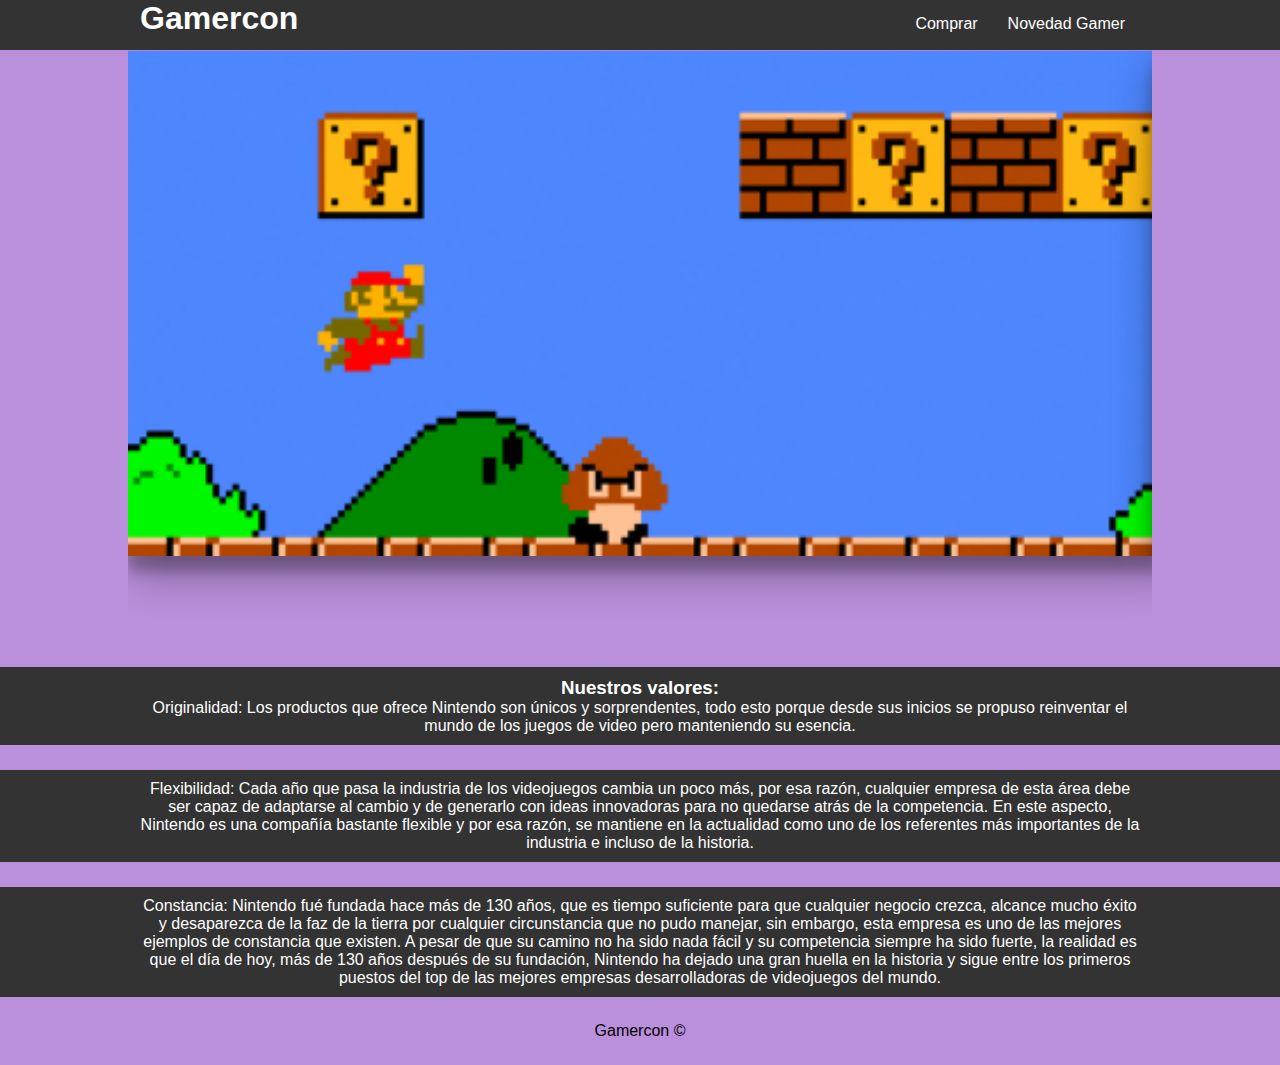
<file: principal.html>
<!DOCTYPE html>
<html>
<head>
	<title></title>
    <meta charset="utf-8">
    <meta name="viewport" content="width=device-width, user-scable=no, initial-scale=1, maximun-scale-1, minimun-scale-1">
    <link rel="stylesheet" type="text/css" href="css/estilos.css">
</head>
<body>
	<header>
    <div class="contenedor">
        <h1 class="icon-globe">Gamercon</h1>
        <input type="checkbox" id="menu-bar">
        <label class="icon-menu" for="menu-bar"></label>
                <nav class="menu">
                    <a href="index.html">Comprar</a>
                    <a href="videojuegos.html">Novedad Gamer</a>
                </nav>
            </div>
    </header>

    <main>
             <div class="slider">
            <ul>
                <li><img src="img/mario.jpg" ></li>
                <li><img src="img/fifi.jpg" ></li>
                <li><img src="img/need.jpg" ></li>
                <li><img src="img/mine.jpg" ></li>
            </ul>
        </div>
         </section>

         <br><br>

              <section id="info">
                <h3>Nuestros valores:</h3>
                <div class="contenedor">
                  Originalidad: Los productos que ofrece Nintendo son únicos y sorprendentes, todo esto porque desde sus inicios se propuso reinventar el mundo de los juegos de video pero manteniendo su esencia.

                      </div>
            </section>

               <section id="info">
                <div class="contenedor">
                Flexibilidad: Cada año que pasa la industria de los videojuegos cambia un poco más, por esa razón, cualquier empresa de esta área debe ser capaz de adaptarse al cambio y de generarlo con ideas innovadoras para no quedarse atrás de la competencia.
En este aspecto, Nintendo es una compañía bastante flexible y por esa razón, se mantiene en la actualidad como uno de los referentes más importantes de la industria e incluso de la historia.
            </div>
            </section>

            <section id="info">
                <div class="contenedor">
                Constancia: Nintendo fué fundada hace más de 130 años, que es tiempo suficiente para que cualquier negocio crezca, alcance mucho éxito y desaparezca de la faz de la tierra por cualquier circunstancia que no pudo manejar, sin embargo, esta empresa es uno de las mejores ejemplos de constancia que existen.
A pesar de que su camino no ha sido nada fácil y su competencia siempre ha sido fuerte, la realidad es que el día de hoy, más de 130 años después de su fundación, Nintendo ha dejado una gran huella en la historia y sigue entre los primeros puestos del top de las mejores empresas desarrolladoras de videojuegos del mundo.
                </div>
            </section>


        </main>
    



        <footer>
            <div class="contenedor">
                <p class="copy">Gamercon &copy </p>
                    </div>
        </footer>

</body>
</html>
</file>
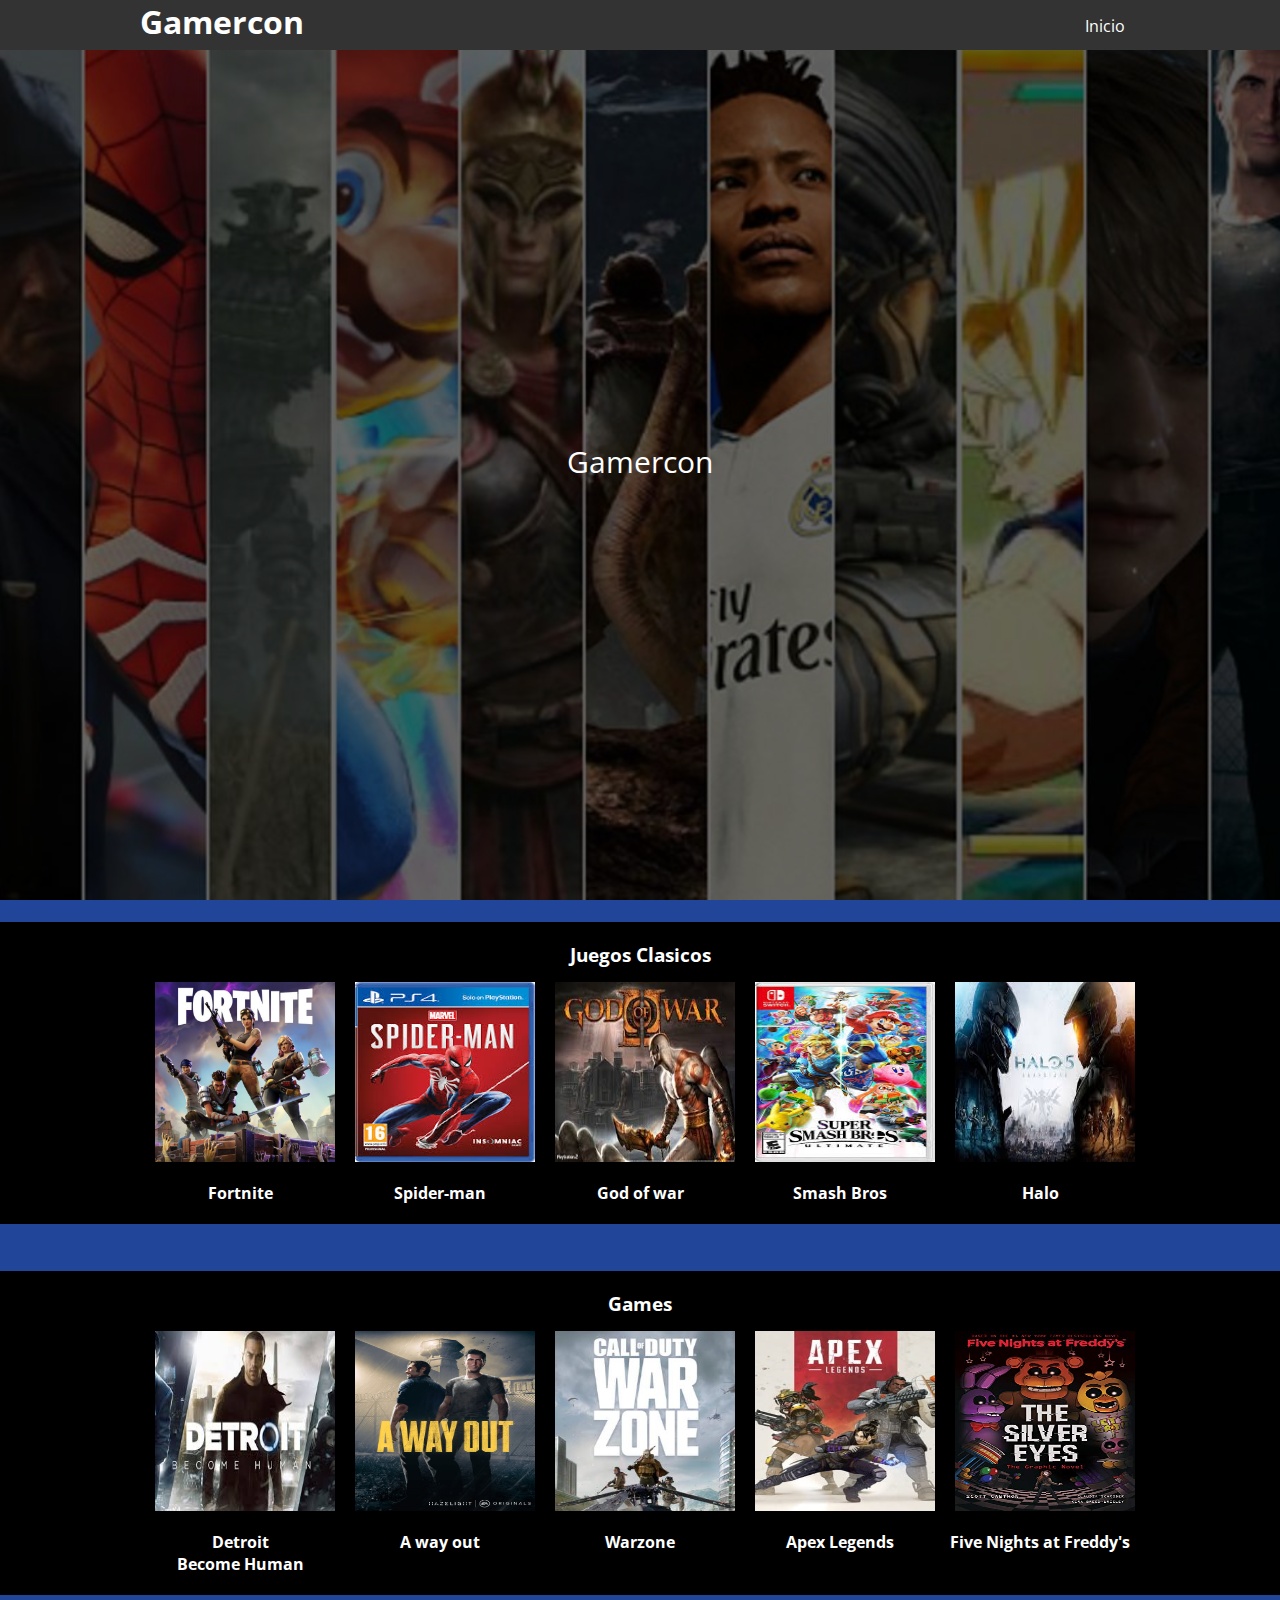
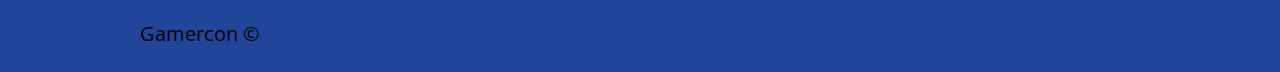
<file: videojuegos.html>
<!DOCTYPE html>
<html>
<head>
	<title> World games </title>
    <meta charset="utf-8">
    <meta name="viewport" content="width=device-width, user-scable=no, initial-scale=1, maximun-scale-1, minimun-scale-1">
    <link rel="stylesheet" type="text/css" href="css/evideojuegos.css">
</head>
<body>
	<header>
    <div class="contenedor">
        <h1 class="icon-globe">Gamercon</h1>
        <input type="checkbox" id="menu-bar">
        <label class="icon-menu" for="menu-bar"></label>
                <nav class="menu">
                    <a href="principal.html">Inicio</a>
                    
                </nav>
            </div>
    </header>

         <figure class="img-header">
        <div class="welcome">
            <br>
            <h4>
              Gamercon 
            </h4>
         </div>
     </figure>
     <br>
     <section id="info">
            <h3>Juegos Clasicos</h3>
            <div class="contenedor">
                  <div class="img-efecto">
                   <img src="img/Fortnite.jpg">
                      <h4>Fortnite </h4> 
                 </div> 
                  <div class="img-efecto">
                   <img src="img/spider.jpg">
                   <h4>Spider-man</h4>
                 </div> 
                  <div class="img-efecto">
                   <img src="img/kratos.jpg">
                   <h4>God of war</h4>
                 </div> 
                  <div class="img-efecto">
                   <img src="img/smah.jpg">
                   <h4>Smash Bros</h4> 
                 </div>
                 <div class="img-efecto">
                   <img src="img/halo.jpg">
                   <h4>Halo </h4> 
                 </div>
            </div>
        </section>
        <br>
             <section id="info">
            <h3>Games</h3>
            <div class="contenedor">
                  <div class="img-efecto">
                   <img src="img/detroit.jpg">
                      <h4>Detroit </h4> 
                      <h4> Become Human </h4>
                 </div> 
                  <div class="img-efecto">
                   <img src="img/way out.jpg">
                   <h4>A way out </h4>
                 </div> 
                  <div class="img-efecto">
                   <img src="img/war.jpg">
                   <h4>Warzone</h4>
                 </div> 
                  <div class="img-efecto">
                   <img src="img/apex.jpg">
                   <h4>Apex Legends</h4> 
                 </div>
                 <div class="img-efecto">
                   <img src="img/five.jpg">
                   <h4>Five Nights at Freddy's </h4> 
                 </div>
            </div>
        </section>



        <footer>
            <div class="contenedor">
                <p class="copy">Gamercon &copy;</p>
            </div>
        </footer>

</body>
</html>
</file>
<file: css/estilos.css>
@import url(https://fonts.googleapis.com/css?family=Open+Sans);

[class*="fontawesome-"]:before {
  font-family: 'FontAwesome', sans-serif;
}

* {
    margin: 0;
    padding: 0;
    box-sizing: border-box;
}

body {
    font-family: 'Arial', sans-serif; /*para darle letra bonita*/
     background-color: #BA8FDB;
}

header {
    width: 100%;
    height: 50px;
    background: #333;
    color: #fff;
    
    position: fixed;
    top: 0;
    left: 0;
    z-index: 100;
}

.contenedor {
    width: 98%;
    margin: auto;
}

h1 {
    float: left;
   
}

header .contenedor {
    display: table;
   

}

section {
    width: 100%;
    margin-bottom: 25px;
}

#bienvenidos {
    text-align: center;
    color: #fff;
}

footer .contenedor {
    display: flex;
    flex-wrap: wrap;
    justify-content: center;
    padding-bottom: 25px;
    text-align: center;
}



    footer.p{
        text-align: center;
    }



@media (min-width:1024px) {
    .contenedor {
        width: 1000px;
    }
}

#blog {
    color: #fff;
}

#blog h3, h4 {
    text-align: center;
}

#blog .contenedor{
    display: flex;
    justify-content: center;
    flex-wrap: wrap;
}

#blog article {
    margin: 15px;
}

#blog img {
    width: 100%;
    max-width: 280px;
    box-shadow: 0 19px 38px rgba(0, 0, 0, 0.3), 0 15px 12px rgba(0, 0, 0, 0.22);
    border-radius: 3em 1em 2em 5em  / 0.5em 4em 7em 3em;
}


#info {
    background: #333;
    color: #fff;
    text-align: center;
    padding: 10px;
}

#info .contenedor {
    display: flex;
    flex-wrap: wrap;
    justify-content: center;
}

.info-pet {
    margin: 20px;
}

.info-pet img {
    width: 150px;
    height: 210px;
    border-radius: 3em 1em 2em 5em  / 0.5em 4em 7em 3em;
}


#menu-bar {
    display: none;
}

header label {
    float: right;
    font-size: 28px;
    margin: 6px 0;
    cursor: pointer;
}

.menu {
    position: absolute;
    top: 50px;
    left: 0;
    width: 100%;
    height: 100vh;
    background: rgba(51,51,51,0.9);
    transition: all 0.5s;
    transform: translateX(-100%);
}

.menu a {
    display: block;
    color: #fff;
    height: 50px;
    text-decoration: none;
    padding: 15px;
    border-bottom: 1px solid rgba(255,255,255,0.3);
}

.menu a:hover {
    background: rgba(255,255,255,0.3);
}

#menu-bar:checked ~ .menu {
    transform: translateX(0%);
}

@media (min-width:1024px) {
    .menu {
        position: static;
        width: auto;
        height: auto;
        transform: translateX(0%);
        float: right;
        display: flex;
    }
    
    .menu a {
        border: none;
    }
    
    header label { 
        display: none;
    }
}

/*Carrusel de imagenes*/
.slider{
    width: 80%;
    margin: auto;
    overflow: hidden;
}

.slider ul{
    display: flex;
    padding: 0;
    width: 400%;

    animation: cambio 15s infinite alternate;
}

.slider li{
    width: 100%;
    list-style: none;
}

.slider img{
    width: 100%;
    height: 80%;
    margin-top: 5%;
    box-shadow: 0 19px 38px rgba(0, 0, 0, 0.3), 0 15px 12px rgba(0, 0, 0, 0.22);
}

@keyframes cambio{
    0% { margin-left: 0;}
    20% { margin-left: 0;}

    25% { margin-left: -100%;}
    45% { margin-left: -100%;}

    50% { margin-left: -200%;}
    70% { margin-left: -200%;}

    75% { margin-left: -300%;}
    100% { margin-left: -300%;}

    105% { margin-left: -400%;}
}
</file>
<file: css/evideojuegos.css>
@import url(https://fonts.googleapis.com/css?family=Open+Sans);
[class*="fontawesome-"]:before {
  font-family: 'FontAwesome', sans-serif;
}

* {
    margin: 0;
    padding: 0;
    box-sizing: border-box;

}

body {
    font-family: 'Open Sans', sans-serif;
    background: #214599;
}

header {
    width: 100%;
    height: 50px;
    background: #333;
    color: #fff;
    
    position: fixed;
    top: 0;
    left: 0;
    z-index: 100;
}

.contenedor {
    width: 98%;
    margin: auto;
}

h1 {
    float: left;
}

header .contenedor {
    display: table;
}

section {
    width: 100%;
    margin-bottom: 25px;
}




.img-header{
    background: url(../img/collage.jpg);
    background-attachment: fixed;
    background-position: center;
    background-size: cover;
    background-color: rgba(0,0,0,0.6);
    background-blend-mode: soft-light;
    width: 100%;
}
.img-header .welcome{
    width: 100%;
    height: 100vh;
    display: flex;
    justify-content:center;
    flex-direction: column;
}
.img-header .welcome h4{
    color: #ffff;
    font-weight: 400;
    font-size: 30px;
    text-align: center;
}

#menu-bar {
    display: none;
}

header label {
    float: right;
    font-size: 28px;
    margin: 6px 0;
    cursor: pointer;
}

.menu {
    position: absolute;
    top: 50px;
    left: 0;
    width: 100%;
    height: 100vh;
    background: rgba(51,51,51,0.9);
    transition: all 0.5s;
    transform: translateX(-100%);
}

.menu a {
    display: block;
    color: #fff;
    height: 50px;
    text-decoration: none;
    padding: 15px;
    border-bottom: 1px solid rgba(255,255,255,0.3);
}

.menu a:hover {
    background: rgba(255,255,255,0.3);
}

#menu-bar:checked ~ .menu {
    transform: translateX(0%);
}

@media (min-width:1024px) {
    .menu {
        position: static;
        width: auto;
        height: auto;
        transform: translateX(0%);
        float: right;
        display: flex;
    }
    
    .menu a {
        border: none;
    }
    
    header label { 
        display: none;
    }
}
@media (min-width:1024px) {
    .contenedor {
        width: 1000px;
    }
}

footer .contenedor {
    display: flex;
    flex-wrap: wrap;
    justify-content: center;
    padding-bottom: 25px;
}

.copy {
    font-size: 20px;
}

.sociales {
    width: 100%;
    text-align: center;
    font-size: 28px;
}

.sociales a {
    color: #333;
    text-decoration: none;
}

@media (min-width:768px) { 
    .sociales {
        width: auto;
    }
    
    footer .contenedor {
        justify-content: space-between;
    }
}


#fondo{ 
    background: #000;
    color: #fff;
    text-align:center;
    padding: 20px;
}

#info img {
    width: 100%;
    max-width: 280px;
    width: 180px;
    height: 180px;
    margin:15px;
}
#info {
    background: #000;
    color: #fff;
    text-align:center;
    padding: 20px;
}

#info .contenedor {
 display: flex;
 flex-wrap: wrap;
 justify-content: center;
}

.info-efecto img {
    width: 180px;
    height: 180px;

}

.img-efecto:hover img{
    -webkit-transition: all 0.9s ease; /*Safari & Chrome*/
    -moz-transition: all 0.9 ease; /*Firefox*/
    transform: scale(1.25);
    
}

.img-efecto img{
    -webkit-transition: all 0.9s ease; /*Safari & Chrome*/
    -moz-transition: all 0.9 ease; /*Firefox*/
    width: 100%

}

.img-efecto{
    width: 20%;
    height: 30%;
    overflow: hidden;
}
</file>
